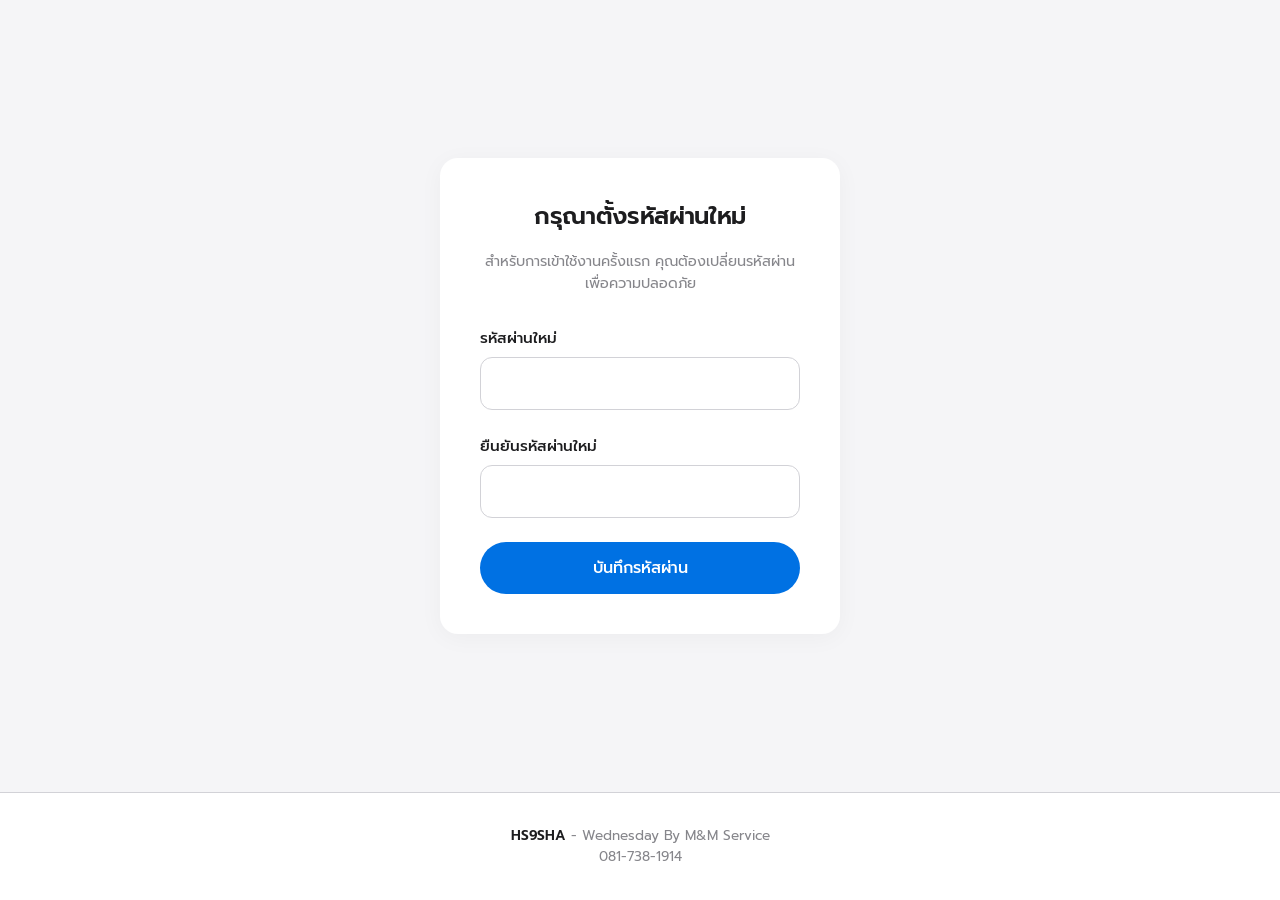
<file: change_password.html>
<!DOCTYPE html>
<html lang="th">
<head>
    <meta charset="UTF-8">
    <meta name="viewport" content="width=device-width, initial-scale=1.0">
    <title>เปลี่ยนรหัสผ่าน - Quiz System</title>
    <!-- PWA & Mobile App Support -->
    <meta name="mobile-web-app-capable" content="yes">
    <meta name="apple-mobile-web-app-capable" content="yes">
    <meta name="apple-mobile-web-app-status-bar-style" content="default">
    <meta name="apple-mobile-web-app-title" content="TWM">
    <meta name="theme-color" content="#0071e3">
    <link rel="manifest" href="manifest.json">
    <link rel="apple-touch-icon" href="images/icon-180.png">
    <link rel="icon" href="favicon.png" type="image/png">
    <link rel="stylesheet" href="css/style.css">
</head>
<body>
    <main style="justify-content: center; align-items: center;">
        <div class="glass-card" style="width: 100%; max-width: 400px;">
            <h2 style="text-align: center; margin-bottom: 1rem; color: var(--accent-pink);">กรุณาตั้งรหัสผ่านใหม่</h2>
            <p style="text-align: center; margin-bottom: 2rem; color: var(--text-secondary); font-size: 0.9rem;">
                สำหรับการเข้าใช้งานครั้งแรก คุณต้องเปลี่ยนรหัสผ่านเพื่อความปลอดภัย
            </p>
            <div id="alert-container"></div>
            
            <form id="password-form">
                <input type="hidden" name="action" value="change_password">
                <div class="form-group">
                    <label>รหัสผ่านใหม่</label>
                    <input type="password" name="new_password" required minlength="4">
                </div>
                <div class="form-group">
                    <label>ยืนยันรหัสผ่านใหม่</label>
                    <input type="password" name="confirm_password" required minlength="4">
                </div>
                <button type="submit" class="btn btn-primary">บันทึกรหัสผ่าน</button>
            </form>
        </div>
    </main>

    <script src="js/app.js"></script>
    <script>
        document.getElementById('password-form').addEventListener('submit', async (e) => {
            e.preventDefault();
            const formData = new FormData(e.target);
            const data = Object.fromEntries(formData.entries());
            
            if (data.new_password !== data.confirm_password) {
                showAlert('รหัสผ่านทั้งสองช่องไม่ตรงกัน');
                return;
            }
            
            const res = await apiCall('auth.php', data);
            
            if (res.success) {
                showAlert('เปลี่ยนรหัสผ่านสำเร็จ กำลังพาดำเนินการต่อ...', 'success');
                setTimeout(() => {
                    window.location.href = res.redirect;
                }, 1500);
            } else {
                showAlert(res.message);
            }
        });
    </script>
</body>
</html>
</file>
<file: css/style.css>
/* css/style.css */
@import url('https://fonts.googleapis.com/css2?family=Prompt:wght@300;400;500;600&display=swap');

:root {
    --bg-light: #f5f5f7;
    --bg-card: #ffffff;
    --text-primary: #1d1d1f;
    --text-secondary: #86868b;
    --accent-blue: #0071e3;
    --accent-blue-hover: #0077ed;
    --border-color: #d2d2d7;
    --success: #34c759;
    --danger: #ff3b30;
}

* {
    margin: 0;
    padding: 0;
    box-sizing: border-box;
    font-family: -apple-system, BlinkMacSystemFont, "Prompt", "Segoe UI", Roboto, Helvetica, Arial, sans-serif;
    -webkit-font-smoothing: antialiased;
}

body {
    background: var(--bg-light);
    color: var(--text-primary);
    min-height: 100vh;
    display: flex;
    flex-direction: column;
}

main {
    flex: 1;
    display: flex;
    flex-direction: column;
    padding: 3rem 2rem;
}

h1, h2, h3, h4 {
    letter-spacing: -0.015em;
    font-weight: 600;
}

/* Apple-style Cards */
.glass-card {
    background: var(--bg-card);
    border-radius: 18px;
    padding: 2.5rem;
    box-shadow: 0 4px 24px rgba(0, 0, 0, 0.04);
    transition: transform 0.3s ease, box-shadow 0.3s ease;
}
.glass-card:hover {
    box-shadow: 0 8px 32px rgba(0, 0, 0, 0.08);
}

/* Forms and Inputs */
.form-group {
    margin-bottom: 1.5rem;
}

label {
    display: block;
    margin-bottom: 0.5rem;
    color: var(--text-primary);
    font-size: 0.95rem;
    font-weight: 500;
}

input[type="text"],
input[type="number"],
input[type="password"],
input[type="file"],
select {
    width: 100%;
    padding: 0.85rem 1rem;
    background: #ffffff;
    border: 1px solid var(--border-color);
    border-radius: 12px;
    color: var(--text-primary);
    font-size: 1rem;
    transition: border-color 0.2s ease, box-shadow 0.2s ease;
}

input:focus, select:focus {
    outline: none;
    border-color: var(--accent-blue);
    box-shadow: 0 0 0 4px rgba(0, 113, 227, 0.2);
}

/* Buttons */
.btn {
    display: inline-block;
    padding: 0.85rem 1.5rem;
    border-radius: 980px; /* Apple pill shape */
    border: none;
    font-weight: 500;
    cursor: pointer;
    transition: all 0.2s ease;
    text-align: center;
    width: 100%;
    font-size: 1rem;
}

.btn-primary {
    background: var(--accent-blue);
    color: white;
}

.btn-primary:hover {
    background: var(--accent-blue-hover);
}

.btn-secondary {
    background: rgba(0,0,0,0.05);
    color: var(--text-primary);
}

.btn-secondary:hover {
    background: rgba(0,0,0,0.1);
}

/* Custom Footer */
.custom-footer {
    text-align: center;
    padding: 2rem;
    margin-top: auto;
    background: var(--bg-card);
    border-top: 1px solid var(--border-color);
    color: var(--text-secondary);
    font-size: 0.85rem;
    line-height: 1.6;
}

.custom-footer span {
    color: var(--text-primary);
    font-weight: 600;
}

/* Alerts / Messages */
.alert {
    padding: 1rem 1.5rem;
    border-radius: 12px;
    margin-bottom: 1.5rem;
    display: none;
    font-weight: 500;
}
.alert.error {
    background: rgba(255, 59, 48, 0.1);
    color: var(--danger);
    display: block;
}
.alert.success {
    background: rgba(52, 199, 89, 0.1);
    color: var(--success);
    display: block;
}

/* Dashboard Styles */
.dashboard-header {
    display: flex;
    justify-content: space-between;
    align-items: center;
    margin-bottom: 3rem;
}
.score-card {
    background: #fbfbfd;
    border: 1px solid var(--border-color);
    border-radius: 14px;
    padding: 1.5rem;
    margin-bottom: 1rem;
    display: flex;
    justify-content: space-between;
    align-items: center;
}
.score-card .title { font-size: 1.1rem; font-weight: 500; }
.score-card .points { font-size: 1.25rem; color: var(--accent-blue); font-weight: 600;}

/* Exam Interface */
#timer-container {
    position: sticky;
    top: 1rem;
    z-index: 100;
    text-align: center;
    margin-bottom: 3rem;
}
.timer-box {
    display: inline-block;
    padding: 0.75rem 2rem;
    background: rgba(255,255,255,0.8);
    border: 1px solid var(--border-color);
    border-radius: 30px;
    font-size: 1.5rem;
    font-weight: 600;
    color: var(--text-primary);
    backdrop-filter: blur(12px);
    -webkit-backdrop-filter: blur(12px);
    box-shadow: 0 4px 15px rgba(0,0,0,0.05);
}
.timer-box.warning {
    color: var(--danger);
    border-color: var(--danger);
}

.question-card {
    margin-bottom: 2rem;
}
.question-text {
    font-size: 1.3rem;
    margin-bottom: 1.5rem;
    line-height: 1.6;
    font-weight: 500;
}
.options-list {
    list-style: none;
}
.option-item {
    margin-bottom: 1rem;
}
.option-label {
    display: flex;
    align-items: center;
    padding: 1.25rem;
    background: #fbfbfd;
    border: 1px solid var(--border-color);
    border-radius: 12px;
    cursor: pointer;
    transition: all 0.2s;
}
.option-label:hover {
    background: #f0f0f2;
}
.option-input {
    margin-right: 1rem;
    transform: scale(1.3);
}
.option-input:checked + .option-text {
    color: var(--accent-blue);
    font-weight: 500;
}

/* Tables */
table {
    width: 100%;
    border-collapse: separate;
    border-spacing: 0;
}
th, td {
    padding: 1rem;
    border-bottom: 1px solid var(--border-color);
}
th {
    font-weight: 600;
    color: var(--text-secondary);
}

/* Protection */
.protect-exam {
    -webkit-user-select: none; /* Safari */
    -ms-user-select: none; /* IE 10 and IE 11 */
    user-select: none; /* Standard syntax */
    -webkit-touch-callout: none; /* iOS Safari (disable long press popup) */
}
</file>
